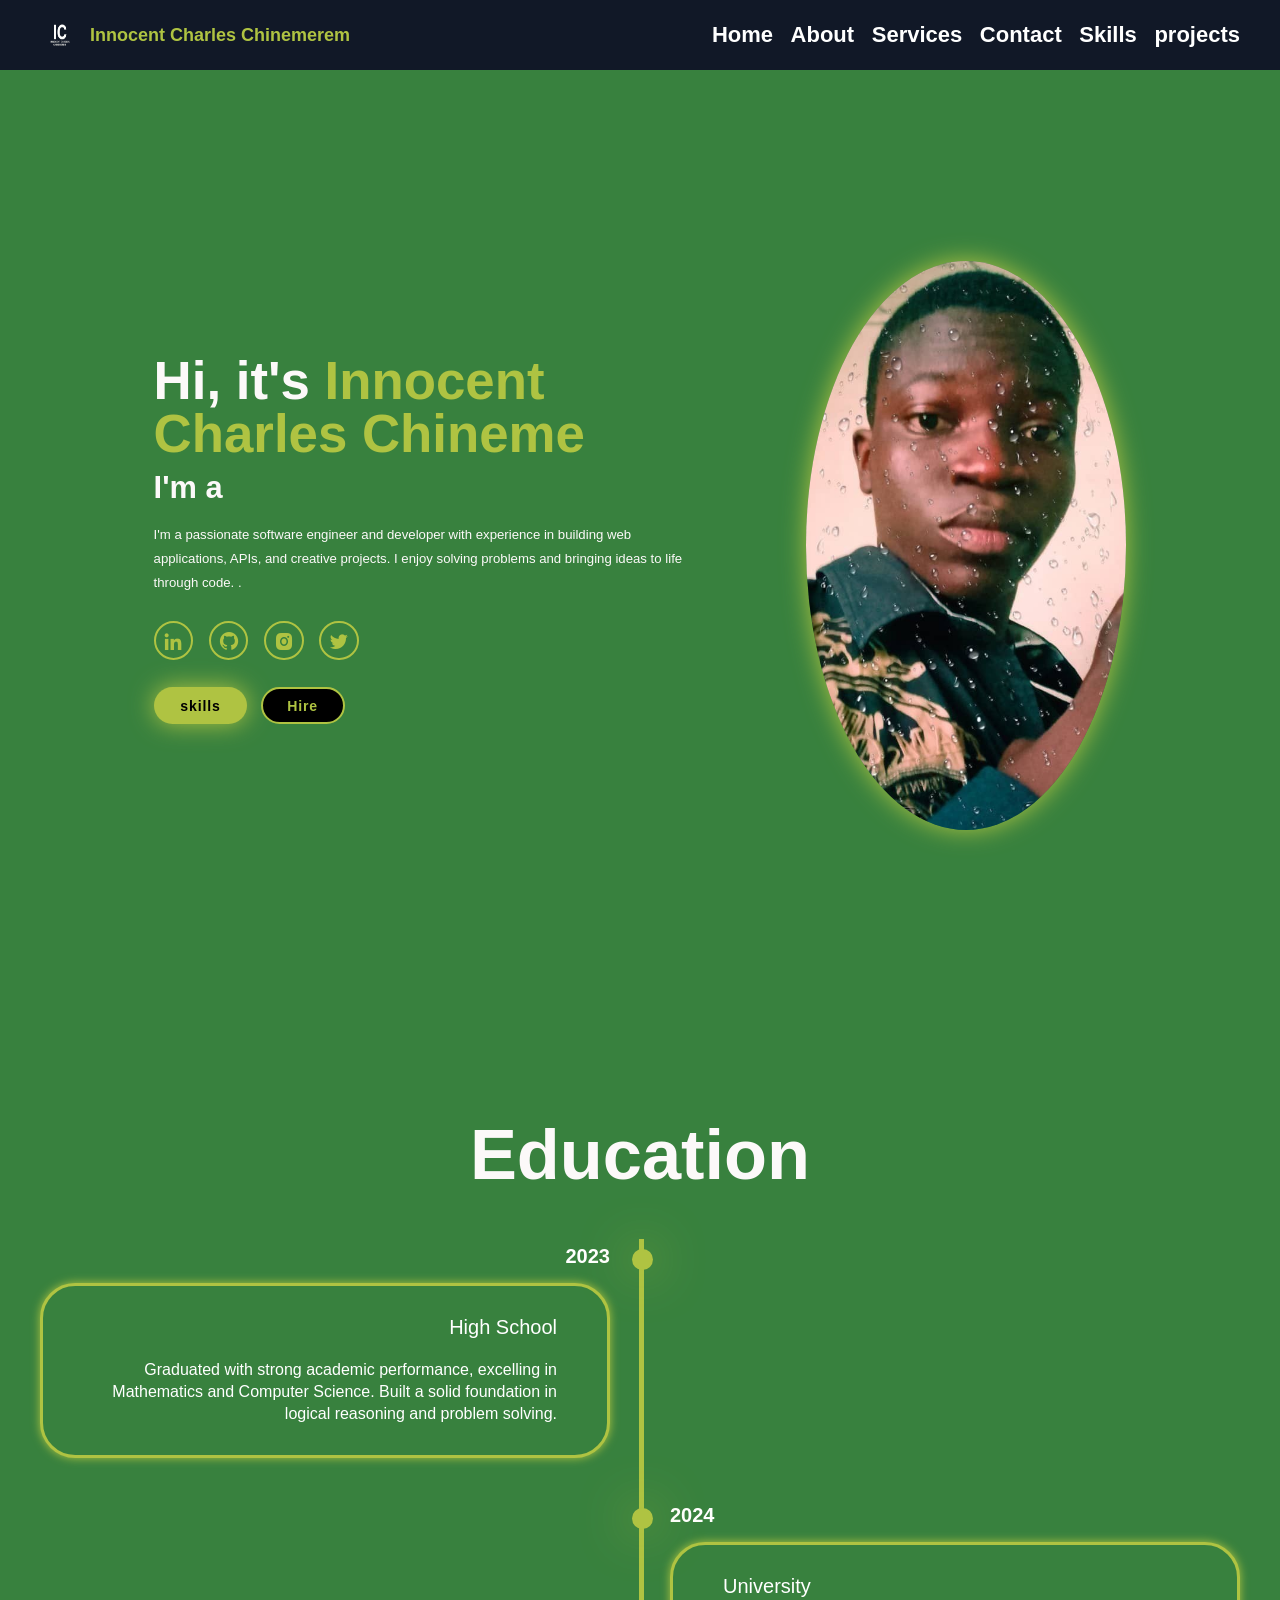
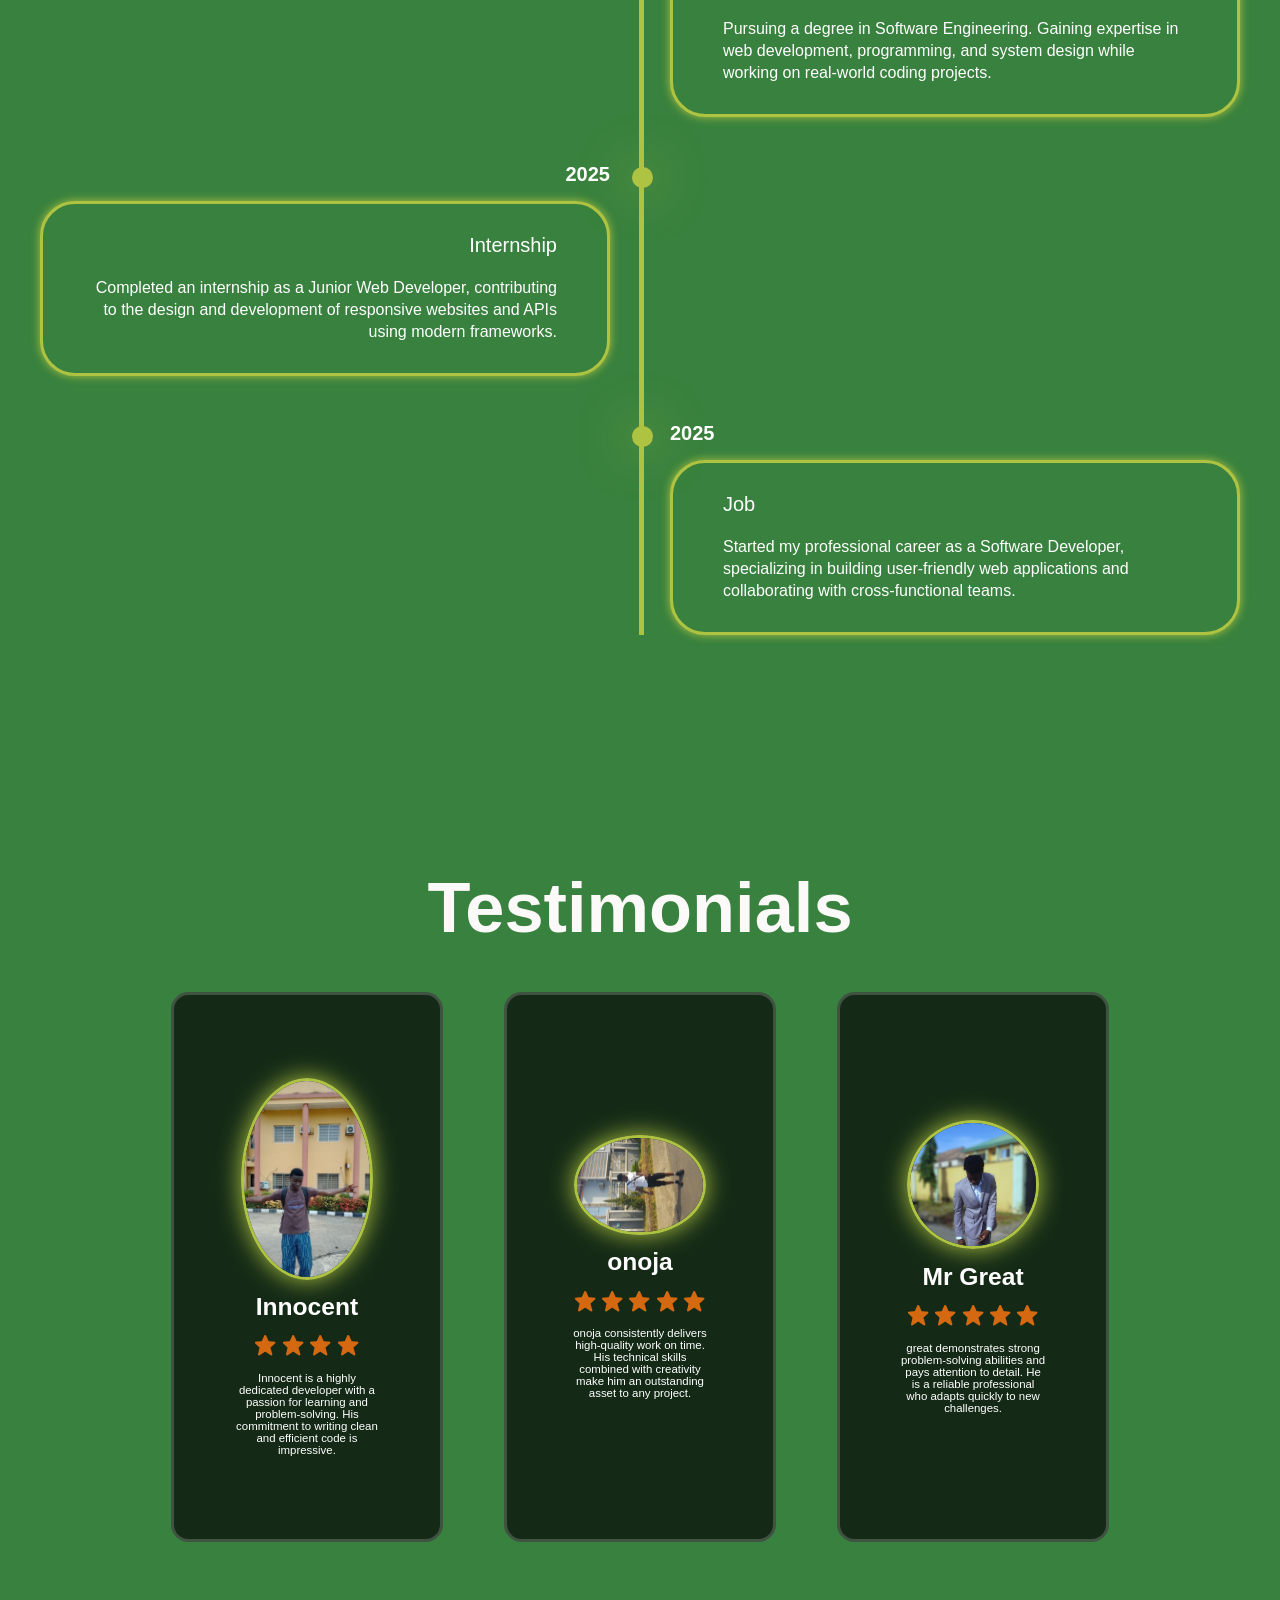
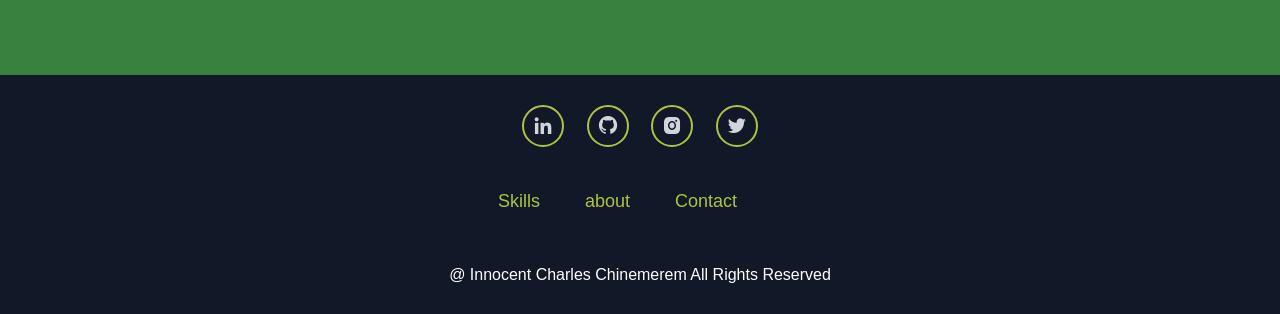
<file: index.html>
<!DOCTYPE html>
<html lang="en">
<head>
    <meta charset="UTF-8">
    <meta name="viewport" content="width=device-width, initial-scale=1.0">
    <title> Innocent Charles - Portfolio Website</title>
  <link rel="stylesheet" href="style.css">
  <link rel="stylesheet" href="footer.css">
    <link href='https://unpkg.com/boxicons@2.1.4/css/boxicons.min.css' rel='stylesheet'>
</head>
<body>

    <header class="header">
    <div class="logo">
    <img src="logo.png" alt="">
    <span>Innocent Charles Chinemerem</span>

</div>
      
  <nav class="nav-menu">
    <ul class="nav-list">
      <li><a href="#home">Home</a></li>
      <li><a href="about.html">About</a></li>
      <li><a href="services.html">Services</a></li>
      <li><a href="contact.html">Contact</a></li>
      <li><a href="skills.html">Skills</a></li>
      <li><a href="projects.html">projects</a></li>
      
    </ul>
  </nav>

  <div class="hamburger">
    <span class="bar"></span>
    <span class="bar"></span>
    <span class="bar"></span>
  </div>
    </header>

    <section class="home" id="home"> 
        <div class="home-content">
            <h1>Hi, it's <span>Innocent Charles Chineme</span></h1>
            <h3 class="text-animation">I'm a <span></span></h3>
            <p>I'm a passionate software engineer and developer with experience in 
      building web applications, APIs, and creative projects. 
      I enjoy solving problems and bringing ideas to life through code.
.</p>

            <div class="social-icons"> 
                <a href="https://www.linkedin.com/in/charles-innocent-7a38a5382?utm_"><i class='bx bxl-linkedin' ></i></a>
                <a href="https://github.com/charl946789"><i class='bx bxl-github'></i></a>
                <a href="https://www.instagram.com/charlesinnocent89?igsh=YzljYTk1ODg3Zg=="><i class='bx bxl-instagram-alt' ></i></a>
                <a href="https://x.com/InnocentCh45820?t=YkLxvu9G8O_T8S8qylnDCQ&s=09"><i class='bx bxl-twitter' ></i></a>
    
            </div>

            <div class="btn-group">
                <a href="skills.html" class="btn">skills</a>
              <a href="contact.html" class="btn">Hire</a>
                
            </div>
        </div>
            <div class="home-img">
                <img src="check out.jpg" alt="">
            </div>
    </section>
<section class="education" id="education">
  <h2 class="heading">Education</h2>

  <div class="timeline-items">

    <div class="timeline-item">
      <div class="timeline-dot"></div>
      <div class="timeline-date">2023</div>
      <div class="timeline-content">
        <h3>High School</h3><br>
        <p>Graduated with strong academic performance, excelling in Mathematics and Computer Science. Built a solid foundation in logical reasoning and problem solving.</p>
      </div>
    </div>

    <div class="timeline-item">
      <div class="timeline-dot"></div>
      <div class="timeline-date">2024</div>
      <div class="timeline-content">
        <h3>University</h3><br>
        <p>Pursuing a degree in Software Engineering. Gaining expertise in web development, programming, and system design while working on real-world coding projects.</p>
      </div>
    </div>

    <div class="timeline-item">
      <div class="timeline-dot"></div>
      <div class="timeline-date">2025</div>
      <div class="timeline-content">
        <h3>Internship</h3><br>
        <p>Completed an internship as a Junior Web Developer, contributing to the design and development of responsive websites and APIs using modern frameworks.</p>
      </div>
    </div>

    <div class="timeline-item">
      <div class="timeline-dot"></div>
      <div class="timeline-date">2025</div>
      <div class="timeline-content">
        <h3>Job</h3><br>
        <p>Started my professional career as a Software Developer, specializing in building user-friendly web applications and collaborating with cross-functional teams.</p>
      </div>
    </div>

  </div>  
</section>
<section class="testimonials" id="testimonials">
  <div class="testimonials-box">
    <h2 class="heading">Testimonials</h2>

    <div class="wrapper">
      <div class="testimonial-item">
        <img src="change.jpg" alt="">
        <h2>Innocent</h2>
        <div class="rating">
          <i class='bx bxs-star' id="star"></i>
          <i class='bx bxs-star' id="star"></i>
          <i class='bx bxs-star' id="star"></i>
          <i class='bx bxs-star' id="star"></i>
        </div>
        <p>Innocent is a highly dedicated developer with a passion for learning and problem-solving. His commitment to writing clean and efficient code is impressive.</p>
      </div>

      <div class="testimonial-item">
                <img src="20240426_163913.jpg" alt="">
        <h2>onoja</h2>
        <div class="rating">
          <i class='bx bxs-star' id="star"></i>
          <i class='bx bxs-star' id="star"></i>
          <i class='bx bxs-star' id="star"></i>
          <i class='bx bxs-star' id="star"></i>
          <i class='bx bxs-star' id="star"></i>
        </div>
        <p>onoja consistently delivers high-quality work on time. His technical skills combined with creativity make him an outstanding asset to any project.</p>
      </div>

      <div class="testimonial-item">
  <img src="20241021_062246.jpg" alt="">
        <h2> Mr Great</h2>
        <div class="rating">
          <i class='bx bxs-star' id="star"></i>
          <i class='bx bxs-star' id="star"></i>
          <i class='bx bxs-star' id="star"></i>
          <i class='bx bxs-star' id="star"></i>
          <i class='bx bxs-star' id="star"></i>
        </div>
        <p>great demonstrates strong problem-solving abilities and pays attention to detail. He is a reliable professional who adapts quickly to new challenges.</p>
      </div>
    </div>
  </div>
</section>


    <footer class="footer">
        <div class="social">
            <a href="https://www.linkedin.com/in/charles-innocent-7a38a5382?utm_"><i class='bx bxl-linkedin' ></i></a>
            <a href="https://github.com/charl946789"><i class='bx bxl-github'></i></a>
            <a href="https://www.instagram.com/charlesinnocent89?igsh=YzljYTk1ODg3Zg=="><i class='bx bxl-instagram-alt' ></i></a>
            <a href="https://x.com/InnocentCh45820?t=YkLxvu9G8O_T8S8qylnDCQ&s=09"><i class='bx bxl-twitter' ></i></a>
        </div>

        <ul class="list">
          

            <li>
                <a href="skills.html">Skills</a>
            </li>

            <li>
                <a href="About.html">about </a>
            </li>

            <li>
                <a href="contact.html">Contact</a>
            </li>

            <li>
                <a href="services.html"></a>
            </li>
        </ul>
        <p class="copyright">
            @ Innocent Charles Chinemerem All Rights Reserved
        </p>
    </footer>

  <script src="scripts.js"></script>
    <!-- Back to Top Button -->
  <button id="backToTop">↑</button>

  <!-- Smooth Scroll JS -->
  <script>
    // Smooth scroll for nav links
    document.querySelectorAll('a[href^="#"]').forEach(anchor => {
      anchor.addEventListener('click', function(e) {
        e.preventDefault();
        document.querySelector(this.getAttribute('href')).scrollIntoView({
          behavior: 'smooth'
        });
      });
    });

    // Back to Top button
    const backToTop = document.getElementById("backToTop");

    window.addEventListener("scroll", () => {
      if (window.scrollY > 300) {
        backToTop.style.display = "block";
      } else {
        backToTop.style.display = "none";
      }
    });

    backToTop.addEventListener("click", () => {
      window.scrollTo({ top: 0, behavior: "smooth" });
    });
  </script>
</body>
</html>

</body>

</html>
</file>
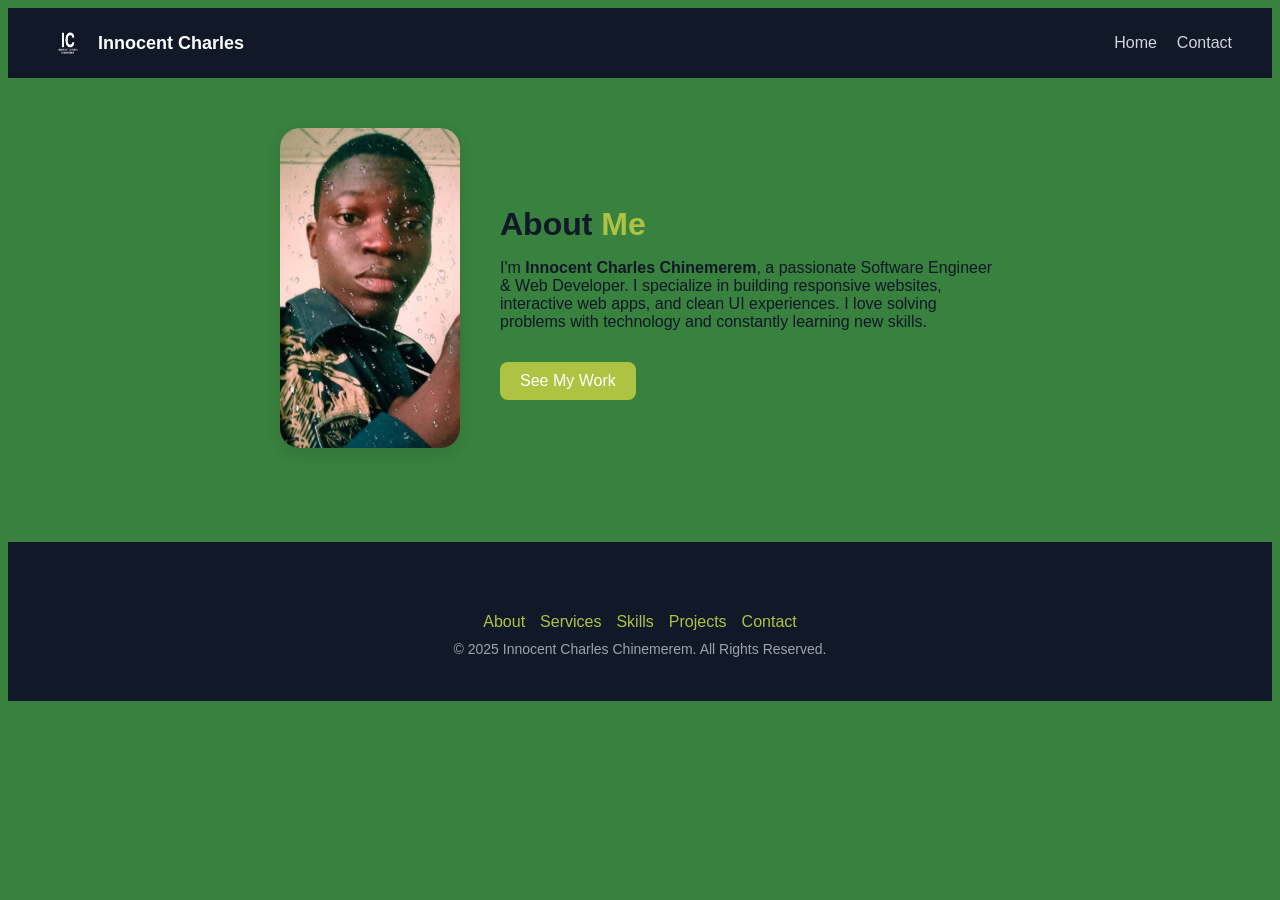
<file: about.html>
<!DOCTYPE html>
<html lang="en">
<head>
  <meta charset="UTF-8">
  <meta name="viewport" content="width=device-width, initial-scale=1.0">
  <title>About Me - Innocent Charles</title>
  <link rel="stylesheet" href="about.css">
  <link rel="stylesheet" href="footer.css">
</head>
<body>
  <header class="header">
  <div class="logo">
    <img src="logo.png" alt="Logo">
    <span>Innocent Charles</span>
  </div>
  <nav class="navbar">
    <a href="index.html">Home</a>
    <a href="contact.html">Contact</a>
  </nav>
</header>

  <section class="about">
    <div class="about-img">
      <img src="check out.jpg" alt="Innocent Charles">
    </div>
    <div class="about-text">
      <h2>About <span>Me</span></h2>
      <p>
        I'm <b>Innocent Charles Chinemerem</b>, a passionate Software Engineer & Web Developer.  
        I specialize in building responsive websites, interactive web apps, and clean UI experiences.  
        I love solving problems with technology and constantly learning new skills.
      </p>
      <a href="projects.html" class="btn">See My Work</a>
    </div>
  </section>
  <footer class="footer">
  <div class="social">
    <a href="https://www.linkedin.com/in/charles-innocent-7a38a5382?utm_"><i class='bx bxl-linkedin'></i></a>
    <a href="https://github.com/charl946789"><i class='bx bxl-github'></i></a>
    <a href="https://wa.me/2349025923893"><i class='bx bxl-whatsapp'></i></a>
    <a href="mailto:innocentcharles333@gmail.com"><i class='bx bx-envelope'></i></a>
  </div>
  <ul class="list">
    <li><a href="about.html">About</a></li>
    <li><a href="services.html">Services</a></li>
    <li><a href="skills.html">Skills</a></li>
    <li><a href="projects.html">Projects</a></li>
    <li><a href="contact.html">Contact</a></li>
  </ul>
  <p class="copyright">
    © 2025 Innocent Charles Chinemerem. All Rights Reserved.
  </p>
</footer>

</body>
</html>
</file>
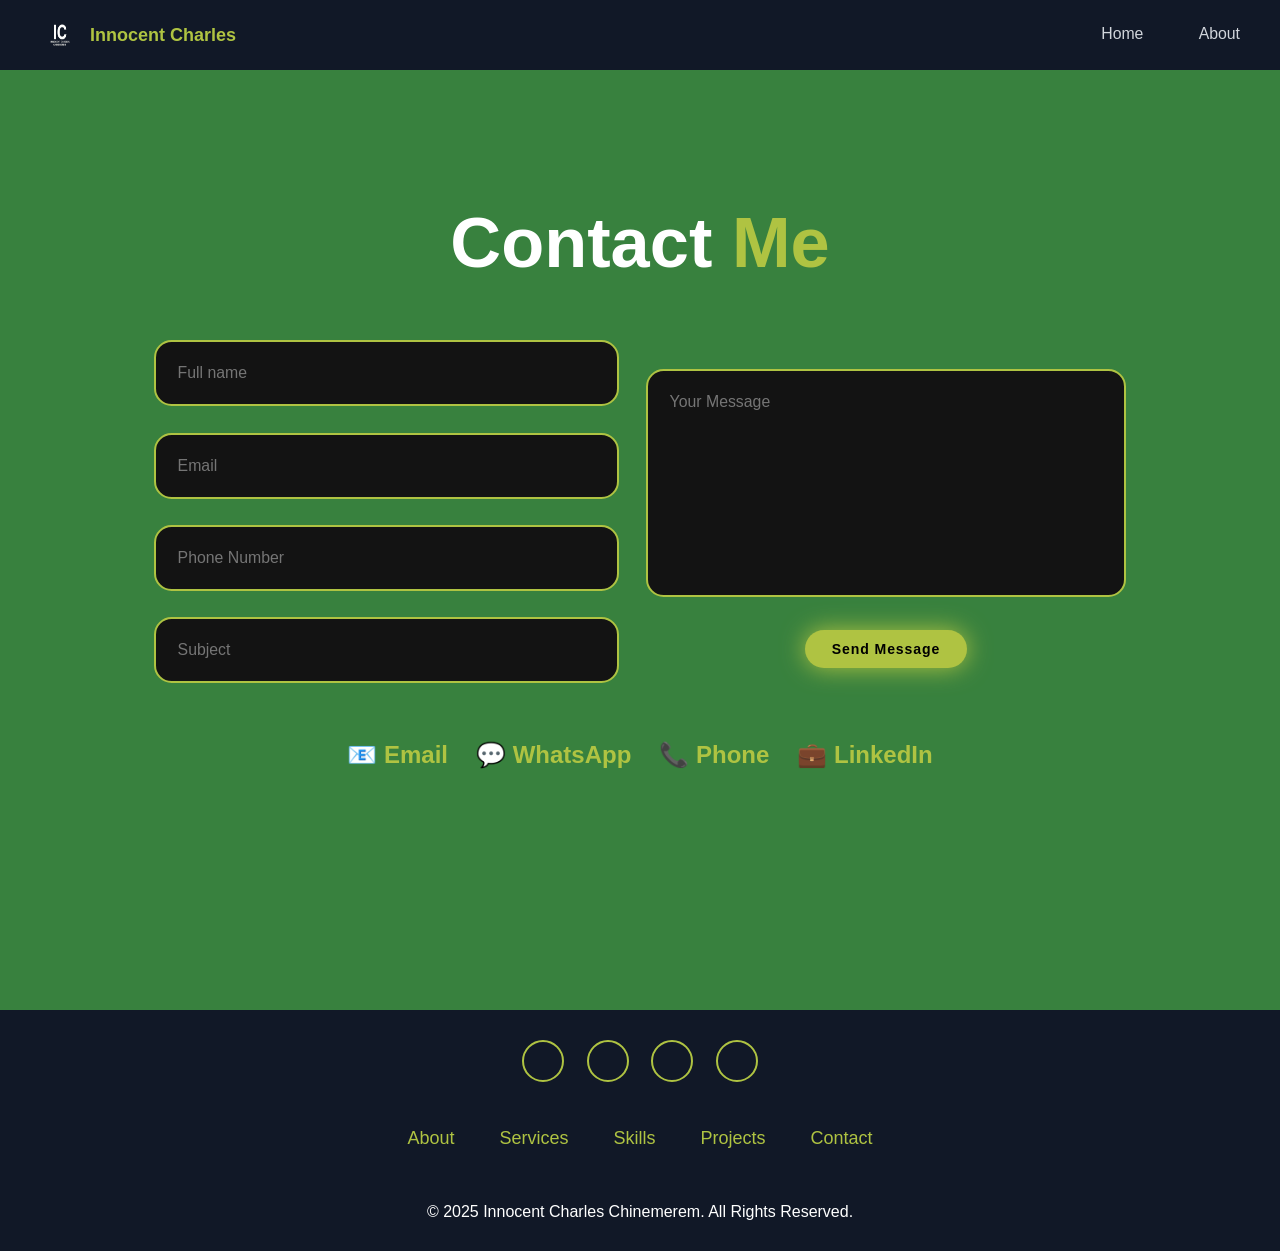
<file: contact.html>
<!DOCTYPE html>
<html lang="en">
<head>
  <meta charset="UTF-8">
  <meta name="viewport" content="width=device-width, initial-scale=1.0">
  <title>contact </title>
  <link rel="stylesheet" href="contact.css">
  <link rel="stylesheet" href="footer.css">
  <script src="https://cdn.emailjs.com/dist/email.min.js"></script>
   <script>
    (function(){
      emailjs.init("7dtDDdJ2-mO12q27W"); // 
    })();
    function sendEmail(e){
      e.preventDefault();
      emailjs.sendForm("service_1d54uup","YOUR_TEMPLATE_ID", e.target)
      .then(() => {
        alert("Message sent successfully ✅");
      }, (error) => {
        alert("Failed ❌: " + JSON.stringify(error));
      });
    }
  </script>
</head>
<body>
    <header class="header">
  <div class="logo">
    <img src="logo.png" alt="Logo">
    <span>Innocent Charles</span>
  </div>
  <nav class="navbar">
    <a href="index.html">Home</a>
    <a href="about.html">About</a>
    
  </nav>
</header>

   <section class="contact" id="contact">
        <h2 class="heading">Contact <span>Me</span></h2>

        <form onsubmit="sendEmail(event)">
            <div class="input-group">
                <div class="input-box">
                    <input type="text" placeholder="Full name">
                    <input type="email" placeholder="Email">
                </div>
                <div class="input-box">
                    <input type="number" placeholder="Phone Number">
                    <input type="text" placeholder="Subject">
                </div>
            </div>

            <div class="input-group-2">
                <textarea name="" id="" cols="30" rows="10" placeholder="Your Message"></textarea>
                <input type="submit"  value="Send Message" class="btn">
            </div>
        </form>
         <div class="contact-links">
      <a href="mailto:innocentcharles333@gmail.com">📧 Email</a>
      <a href="https://wa.me/qr/KR2QZ4WSCZLWE1 ">💬 WhatsApp</a>
      <a href="tel:+2349025923893">📞 Phone</a>
      <a href="https://linkedin.com/in/innocentcharles">💼 LinkedIn</a>
    </div>
    </section>
    <script src="scripts.js"></script> 
    <footer class="footer">
  <div class="social">
    <a href="https://www.linkedin.com/in/charles-innocent-7a38a5382?utm_"><i class='bx bxl-linkedin'></i></a>
    <a href="https://github.com/charl946789"><i class='bx bxl-github'></i></a>
    <a href="https://wa.me/2349025923893"><i class='bx bxl-whatsapp'></i></a>
    <a href="mailto:innocentcharles333@gmail.com"><i class='bx bx-envelope'></i></a>
  </div>
  <ul class="list">
    
    <li><a href="about.html">About</a></li>
    <li><a href="services.html">Services</a></li>
    <li><a href="skills.html">Skills</a></li>
    <li><a href="projects.html">Projects</a></li>
    <li><a href="contact.html">Contact</a></li>
  </ul>
  <p class="copyright">
    © 2025 Innocent Charles Chinemerem. All Rights Reserved.
  </p>
</footer>

</body>
</html>
</file>
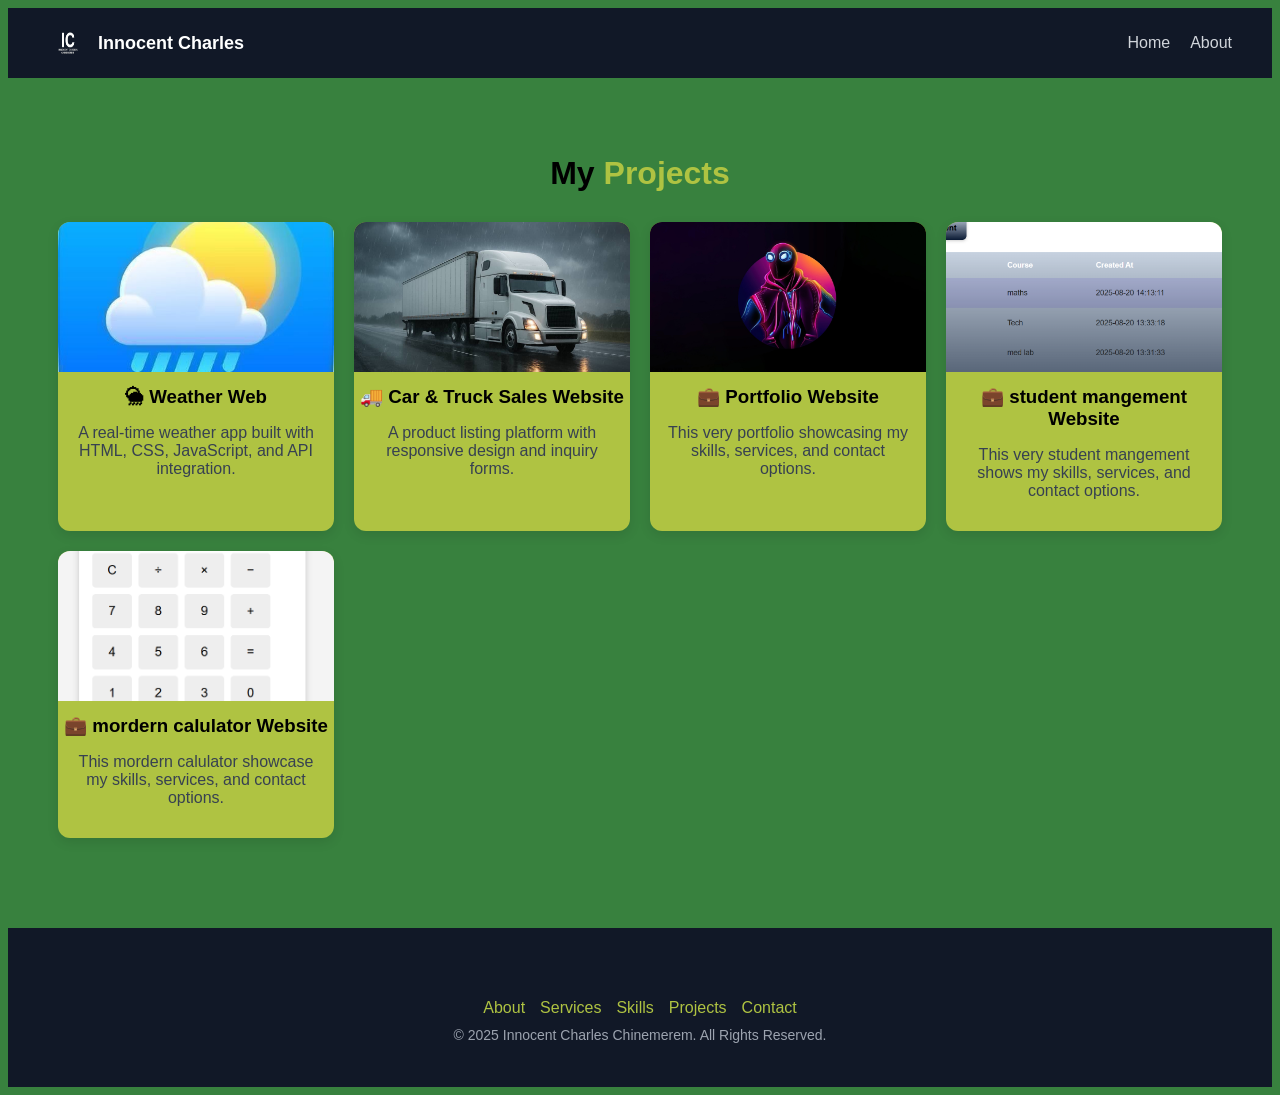
<file: projects.html>
<!DOCTYPE html>
<html lang="en">
<head>
  <meta charset="UTF-8">
  <meta name="viewport" content="width=device-width, initial-scale=1.0">
  <title>Projects - Innocent Charles</title>
  <link rel="stylesheet" href="projects.css">
  <link rel="stylesheet" href="footer.css">
</head>
<body>
  <header class="header">
  <div class="logo">
    <img src="logo.png" alt="Logo">
    <span>Innocent Charles</span>
  </div>
  <nav class="navbar">
    <a href="index.html">Home</a>
    <a href="about.html">About</a>
    
  </nav>
</header>

  <section class="projects">
    <h2 class="heading">My <span>Projects</span></h2>
    <div class="project-gallery">
      <div class="project-card">
        <img src="wheather.jpg" alt="Weather Web">
        <h3>🌦 Weather Web</h3>
        <p>A real-time weather app built with HTML, CSS, JavaScript, and API integration.</p>
      </div>
      <div class="project-card">
        <img src="car & trucks.jpg" alt="Car & Truck Sales">
        <h3>🚚 Car & Truck Sales Website</h3>
        <p>A product listing platform with responsive design and inquiry forms.</p>
      </div>
      <div class="project-card">
        <img src="backiee-217953-landscape.jpg" alt="Portfolio">
        <h3>💼 Portfolio Website</h3>
        <p>This very portfolio showcasing my skills, services, and contact options.</p>
      </div>
      <div class="project-card">
        <img src="Screenshot 2025-09-15 065014.png" alt="student mangement">
        <h3>💼 student mangement Website</h3>
        <p>This very student mangement shows my skills, services, and contact options.</p>
      </div>
      <div class="project-card">
        <img src="image.png" alt="mordern calulator">
        <h3>💼 mordern calulator Website</h3>
        <p>This mordern calulator showcase my skills, services, and contact options.</p>
      </div>
    </div>
  </section>
  <footer class="footer">
  <div class="social">
    <a href="https://www.linkedin.com/in/charles-innocent-7a38a5382?utm_"><i class='bx bxl-linkedin'></i></a>
    <a href="https://github.com/charl946789"><i class='bx bxl-github'></i></a>
    <a href="https://wa.me/2349025923893"><i class='bx bxl-whatsapp'></i></a>
    <a href="mailto:innocentcharles333@gmail.com"><i class='bx bx-envelope'></i></a>
  </div>
  <ul class="list">
    <li><a href="about.html">About</a></li>
    <li><a href="services.html">Services</a></li>
    <li><a href="skills.html">Skills</a></li>
    <li><a href="projects.html">Projects</a></li>
    <li><a href="contact.html">Contact</a></li>
  </ul>
  <p class="copyright">
    © 2025 Innocent Charles Chinemerem. All Rights Reserved.
  </p>
</footer>

</body>
</html>
</file>
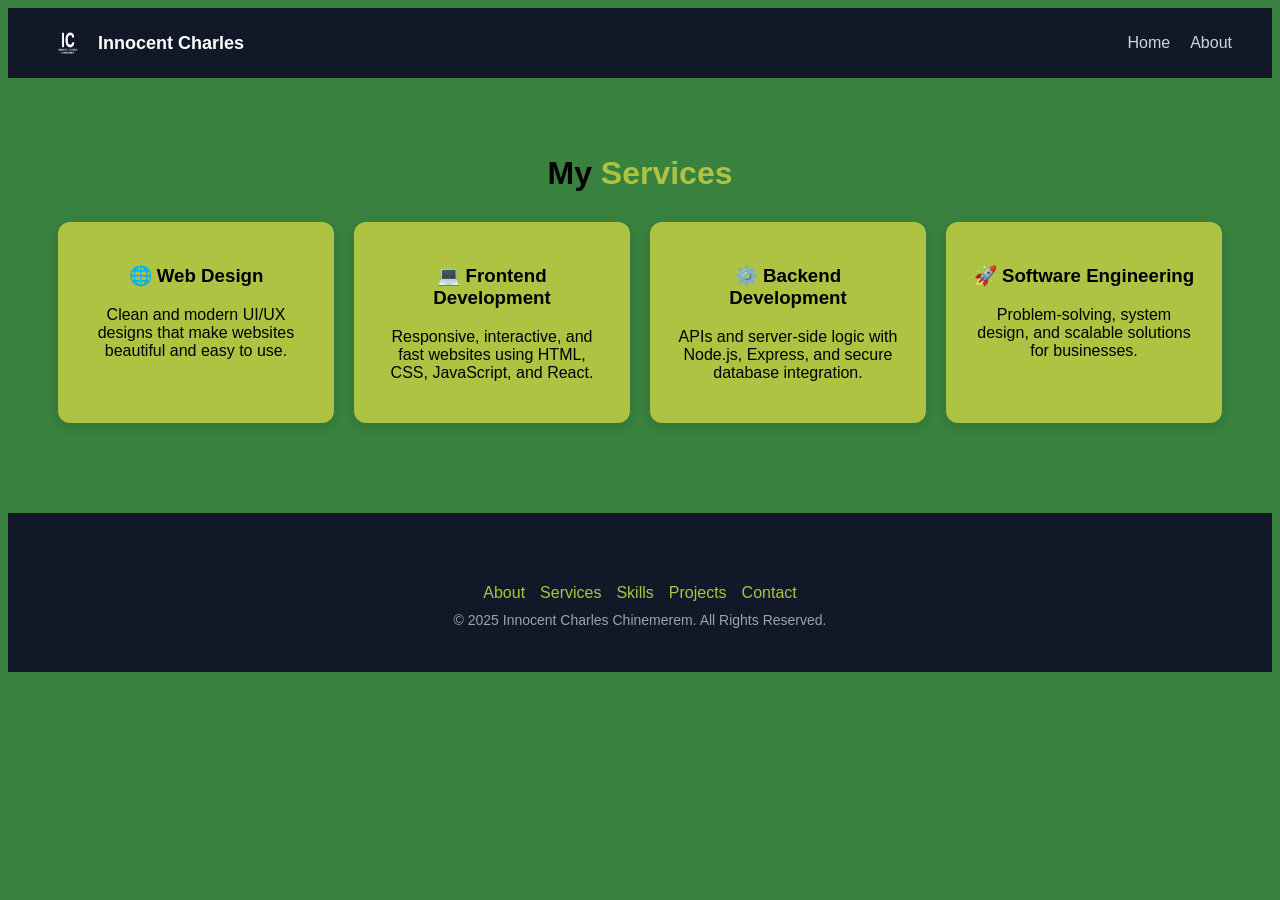
<file: services.html>
<!DOCTYPE html>
<html lang="en">
<head>
  <meta charset="UTF-8">
  <meta name="viewport" content="width=device-width, initial-scale=1.0">
  <title>Services - Innocent Charles</title>
  <link rel="stylesheet" href="Services.css">
  <link rel="stylesheet" href="footer.css">
</head>
<body>
  <header class="header">
  <div class="logo">
    <img src="logo.png" alt="Logo">
    <span>Innocent Charles</span>
  </div>
  <nav class="navbar">
    <a href="index.html">Home</a>
    <a href="about.html">About</a>
   
  </nav>
  </header>

  <section class="services">
    <h2 class="heading">My <span>Services</span></h2>
    <div class="service-container">
      <div class="service-card">
        <h3>🌐 Web Design</h3>
        <p>Clean and modern UI/UX designs that make websites beautiful and easy to use.</p>
      </div>
      <div class="service-card">
        <h3>💻 Frontend Development</h3>
        <p>Responsive, interactive, and fast websites using HTML, CSS, JavaScript, and React.</p>
      </div>
      <div class="service-card">
        <h3>⚙️ Backend Development</h3>
        <p>APIs and server-side logic with Node.js, Express, and secure database integration.</p>
      </div>
      <div class="service-card">
        <h3>🚀 Software Engineering</h3>
        <p>Problem-solving, system design, and scalable solutions for businesses.</p>
      </div>
    </div>
  </section>
  <footer class="footer">
  <div class="social">
    <a href="https://www.linkedin.com/in/charles-innocent-7a38a5382?utm_"><i class='bx bxl-linkedin'></i></a>
    <a href="https://github.com/charl946789"><i class='bx bxl-github'></i></a>
    <a href="https://wa.me/2349025923893"><i class='bx bxl-whatsapp'></i></a>
    <a href="mailto:innocentcharles333@gmail.com"><i class='bx bx-envelope'></i></a>
  </div>
  <ul class="list">
    <li><a href="about.html">About</a></li>
    <li><a href="services.html">Services</a></li>
    <li><a href="skills.html">Skills</a></li>
    <li><a href="projects.html">Projects</a></li>
    <li><a href="contact.html">Contact</a></li>
  </ul>
  <p class="copyright">
    © 2025 Innocent Charles Chinemerem. All Rights Reserved.
  </p>
</footer>

</body>
</html>
</file>
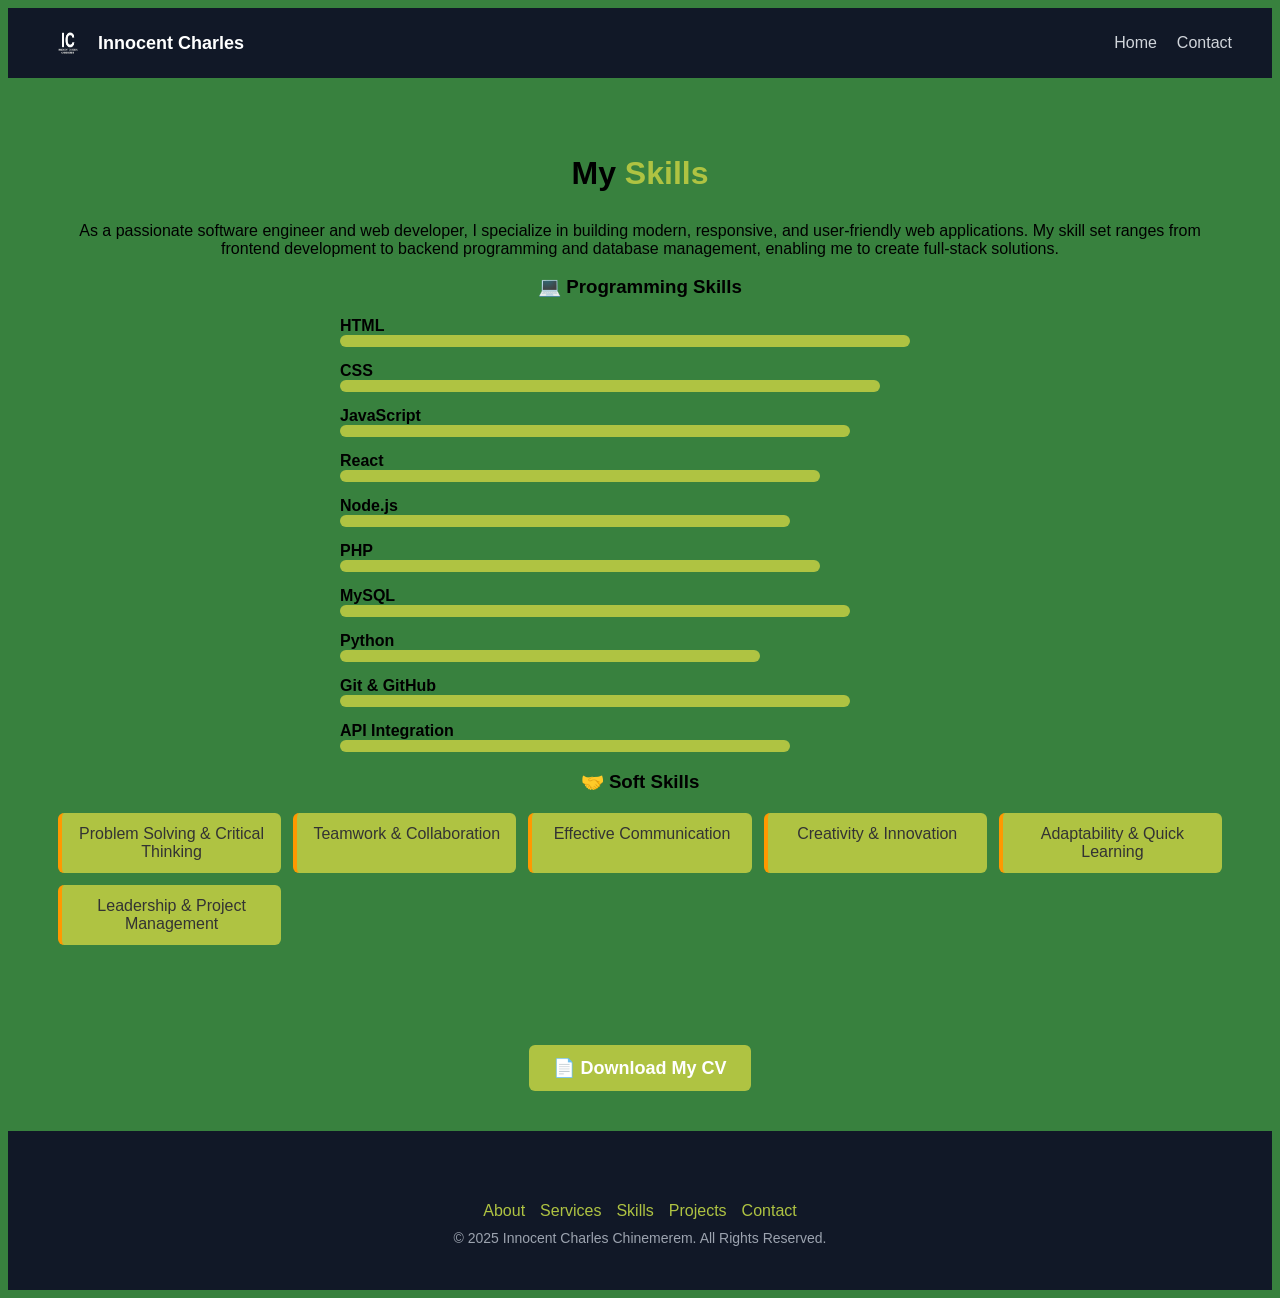
<file: skills.html>
<!DOCTYPE html>
<html lang="en">

<head>
  <meta charset="UTF-8">
  <meta name="viewport" content="width=device-width, initial-scale=1.0">
  <title>Skills - Innocent Charles</title>
  <link rel="stylesheet" href="skills.css">
  <link rel="stylesheet" href="footer.css">
</head>

<body>
  <header class="header">
    <div class="logo">
      <img src="logo.png" alt="Logo">
      <span>Innocent Charles</span>
    </div>
    <nav class="navbar">
      <a href="index.html">Home</a>
      
      <a href="contact.html">Contact</a>
    </nav>
  </header>

  <section class="skills">
    <h2 class="heading">My <span>Skills</span></h2>

    <!-- Short Intro -->
    <p class="intro">
      As a passionate software engineer and web developer, I specialize in building 
      modern, responsive, and user-friendly web applications. 
      My skill set ranges from frontend development to backend programming 
      and database management, enabling me to create full-stack solutions.
    </p>

    <!-- Programming Skills -->
    <h3>💻 Programming Skills</h3>
    <div class="skill-bars">
      <div class="bar"><span>HTML</span><div class="progress" style="width:95%"></div></div>
      <div class="bar"><span>CSS</span><div class="progress" style="width:90%"></div></div>
      <div class="bar"><span>JavaScript</span><div class="progress" style="width:85%"></div></div>
      <div class="bar"><span>React</span><div class="progress" style="width:80%"></div></div>
      <div class="bar"><span>Node.js</span><div class="progress" style="width:75%"></div></div>
      <div class="bar"><span>PHP</span><div class="progress" style="width:80%"></div></div>
      <div class="bar"><span>MySQL</span><div class="progress" style="width:85%"></div></div>
      <div class="bar"><span>Python</span><div class="progress" style="width:70%"></div></div>
      <div class="bar"><span>Git & GitHub</span><div class="progress" style="width:85%"></div></div>
      <div class="bar"><span>API Integration</span><div class="progress" style="width:75%"></div></div>
    </div>

    <!-- Soft Skills -->
    <h3>🤝 Soft Skills</h3>
    <ul class="soft-skills">
      <li>Problem Solving & Critical Thinking</li>
      <li>Teamwork & Collaboration</li>
      <li>Effective Communication</li>
      <li>Creativity & Innovation</li>
      <li>Adaptability & Quick Learning</li>
      <li>Leadership & Project Management</li>
    </ul>
  </section>
      <!-- Download CV -->
    <div class="download-cv">
      <a href="Innocent_Charles_CV_Portfolio.pdf" download class="btn-cv">📄 Download My CV</a>
    </div>


  <footer class="footer">
    <div class="social">
      <a href="https://www.linkedin.com/in/charles-innocent-7a38a5382?utm_"><i class='bx bxl-linkedin'></i></a>
      <a href="https://github.com/charl946789"><i class='bx bxl-github'></i></a>
      <a href="https://wa.me/2349025923893"><i class='bx bxl-whatsapp'></i></a>
      <a href="mailto:innocentcharles333@gmail.com"><i class='bx bx-envelope'></i></a>
    </div>

    <ul class="list">
      <li><a href="about.html">About</a></li>
      <li><a href="services.html">Services</a></li>
      <li><a href="skills.html">Skills</a></li>
      <li><a href="projects.html">Projects</a></li>
      <li><a href="contact.html">Contact</a></li>
    </ul>

    <p class="copyright">
      © 2025 Innocent Charles Chinemerem. All Rights Reserved.
    </p>
  </footer>
</body>
</html>
</file>
<file: style.css>
*{
    margin: 0;
    padding: 0;
    box-sizing: border-box;
    text-decoration: none;
    border: none;
    outline: none;
    scroll-behavior: smooth;
    font-family: "poppins", sans-serif;
}
:root {
    --bg-color: #38813e;
    --second-bg-color:#38813e ;
    --text-color: rgb(252, 249, 249);
    --main-color: #afc342;
}

html{
    font-size: 60%;
    overflow-x: hidden;
}
body{
    background: var(--bg-color);
    color: var(--text-color);
}
header{
   position: fixed; 
   top: 0;
   left: 0;
   width: 100%;
   padding: 4rem 12% 4rem;
   background: rgba(249, 247, 247, 0.3);
   backdrop-filter: blur(10px);
      display: flex;
   justify-content: space-between;
   align-items: center;
   z-index: 5;
}
.logo {
  display: flex;
  align-items: center;
  gap: 10px;
}

.logo img {
  width: 100px;
  height: 10px;
  border-radius: 50%;
}

.logo span {
  font-size: 1.3rem;
  font-weight: bold;
  color: #fff;
}
.navbar a{
    font-size: 1.8rem;
    color: var(--text-color);
    margin-left: 4rem;
    font-weight: 500;
    transition: 0.3s ease;
    border-bottom: 3px solid transparent;

}
.navbar a:hover,
.navbar a.active{
    color: var(--main-color);
    border-bottom: 3px solid var(--main-color);
}
#menu-icon{
    font-size: 3.6rem;
    color: var(--main-color);
    display: none;
}

section{
    min-height: 100vh;
    padding: 10rem 12% 10rem;
}
.home{
    align-items: center;
    justify-content: center;
    gap: 14rem;
    display: flex;
}
.home-content{
    display: flex;
    flex-direction: column;
    align-items: baseline;
    text-align: left;
    justify-content: center;
    margin-top: 3rem;
}
span{
    color: var(--main-color);
}
.logo span{
    color: var(--main-color);
}
.home-content h3{
    margin-bottom: 2rem;
    margin-top: 1rem;
    font-size: 3.5rem;
}
.home-content h1{
    font-size: 6rem;
    font-weight: 700;
    margin-top: 1.5rem;
    line-height: 1;
}
.home-img{
    border-radius: 80%;
}
.home-img img{
    position: relative;
    top:3rem ;
    width: 25vw;
    border-radius: 50%;
    box-shadow: 0 0 25px var(--main-color);
    cursor: pointer;
    transition: 0.4s ease-in-out;
}
.home-img img:hover{
  box-shadow: 0 0 25px var(--main-color);
  box-shadow: 0 0 25px var(--main-color);
  box-shadow: 0 0 25px var(--main-color);
}
.home-content p{
    font-size: 1.5rem;
    font-weight: 500;
    line-height: 1.8;
    max-width: 1000px;
}
.social-icons a{
    display: inline-flex;
    justify-content: center;
    align-items: center;
    width: 4.5rem;
    height: 4.5rem;
    background: transparent;
    border: 2px solid var(--main-color);
    font-size: 2.5rem;
    border-radius: 50%;
    color: var(--main-color);
    margin: 3rem 1.5rem 3rem 0;
    transition: 0.3s  ease-in-out;
}
.social-icons a:hover{
    color: var(--text-color);
    transform: scale(1.3)translateY(-5px);
    box-shadow: 0 0 25px var(--main-color);
    background-color: var(--main-color);
}
.btn{
    display: inline-block;
    padding: 1rem 2.8rem;
    background: var(--main-color);
    box-shadow: 0 0 25px var(--main-color);
    border-radius: 4rem;
    font-size: 1.6rem;
    color: black;
    border: 2px solid transparent;
    letter-spacing: 0.1rem;
    font-weight: 600;
    transition: 0.3s ease-in-out;
    cursor: pointer;
}
.btn:hover{
    transform: scale(1.05);
    box-shadow: 0 0 50px var(--main-color);
}
.btn-group{
    display: flex;
    align-items: center;
    gap: 1.5rem;
}
.btn-group a:nth-of-type(2){
    background-color: black;
    color: var(--main-color);
    border: 2px solid var(--main-color);
    box-shadow: 0 0 25px transparent;
}
.btn-group a:nth-of-type(2):hover{
    box-shadow: 0 0 25px var(--main-color);
    background-color: var(--main-color);
    color: black;
}
.text-animation{
    font-size: 34px;
    font-weight: 600;
    min-width: 280px;
}
.text-animation span{
    position: relative;
}
.text-animation span::before{
    content: "Web Developer";
    color: var(--main-color);
    animation: words 20s infinite;
}
.text-animation span::after{
    content: "";
    background-color: var(--bg-color);
    position: absolute;
    width: calc(100% + 8px);
    height: 100%;
    border-left: 3px solid var(--bg-color);
    right: -8px;
    animation: cursor 0.6s infinite, typing 20s steps(14) infinite;
}
@keyframes cursor{
    to{
      border-left: 2px solid var(--main-color);
    }
}
@keyframes words{
    0%,
    20%{
        content: "Software Engineer";
    }
    21%,
    40%{
        content: "Software Tester";
    }
    41%,
    60%{
        content: "Web Developer And Designer";
    }
    61%,
    80%{
        content: "Network Security Expert";
    }
    81%,
    100%{
        content: "UI / UX Designer";
    }
}
@keyframes typing{
    10%,
    15%,
    30%,
    35%,
    50%,
    55%,
    70%,
    75%,
    90%,
    95%{
        width: 0;
    }
    5%,
    20%,
    25%,
    40%,
    45%,
    60%,
    65%,
    80%,
    85%{
        width: calc(100% + 8px);
    }
}
.heading{
    font-size: 8rem;
    text-align: center;
    margin: 5rem 0;
}
.education{
    padding: 100px 15px;
    background: var(--second-bg-color);
}
.education h2{
    margin-bottom: 5rem;
}
.timeline-items{
    max-width: 1200px;
    margin: auto;
    display: flex;
    flex-wrap: wrap;
    position: relative;
}
.timeline-items::before{
    content: "";
    position: absolute;
    width: 5px;
    height: 100%;
    background-color: var(--main-color);
    left: calc(50% - 1px);
}
.timeline-item{
    margin-bottom: 40px;
    width: 100%;
    position: relative;
}
.timeline-item:last-child{
    margin-bottom: 0;
}
.timeline-item:nth-child(odd){
    padding-right: calc(50% + 30px);
    text-align: right;
}
.timeline-item:nth-child(even){
    padding-left: calc(50% + 30px);
}
.timeline-dot{
    height: 21px;
    width: 21px;
    background-color: var(--main-color);
    box-shadow: 0 0 25px var(--main-color);
    box-shadow:0 0 50px  var(--main-color);
    position: absolute;
    left: calc(50% - 8px);
    border-radius: 50%;
    top: 10px;
}
.timeline-date{
    font-size: 20px;
    font-weight: 800;
    color: white;
    margin: 6px 0 15px;
}
.timeline-content{
    background-color: var(--bg-color);
    border: 3px solid var(--main-color);
    padding: 30px 50px;
    border-radius: 4rem;
    box-shadow: 0 0 10px var(--main-color);
    cursor: pointer;
    transition: 0.3s ease-in-out;
}
.timeline-content:hover{
    transform: scale(1.05);
    box-shadow: 0 0 25px var(--main-color);
}
.timeline-content h3{
    font-size: 20px;
    color: white;
    margin: 0 0 10px;
    font-weight: 500;
}
.timeline-content p{
    color: white;
    font-size: 16px;
    font-weight: 300;
    line-height: 22px;
}

::-webkit-scrollbar{
    width: 15px;
}
::-webkit-scrollbar-thumb{
    background-color: var(--main-color);
}
::-webkit-scrollbar-track{
    background-color: var(--bg-color);
    width: 50px;
}
.services{
    background: var(--bg-color);
    color: black;
}
.services h2{
    margin-bottom: 5rem;
    color: white;
}
.services-container{
    display:grid;
    grid-template-columns: repeat(2,1fr);
    align-items: center;
    gap: 2.5rem;
}
.service-box{
    background-color: var(--main-color);
    height: 300px;
    border-radius: 3rem;
    border: 5px solid transparent;
    cursor: pointer;
    transition: 0.4s ease-in-out;
}
.service-box:hover{
    background: white;
    color: black;
    border: 5px solid var(--main-color);
    transform: scale(1.03);
}
.service-box .service-info{
    display: flex;
    flex-direction: column;
    text-align: left;
    max-height: 200px;
    justify-content: left;
    align-items: baseline;
    padding: 5rem 5rem;
}
.service-info h4{
    font-size: 3rem;
    font-weight: 800;
    line-height: 2;
}
.service-info p{
    font-size: 1.6rem;
    font-weight: 600;
    max-height: 100px;
    line-height: 1.7;
    margin: auto;
}
.testimonials{
    background: var(--second-bg-color);
}
.testimonials-box{
    background-size: cover;
    display: flex;
    align-items: center;
    justify-content: center;
    flex-direction: column;
}
.testimonials .heading{
    margin-bottom: 5rem;
}
.testimonials-box img{
    width: 15rem;
    border-radius: 50%;
    border: 3px solid var(--main-color);
    box-shadow: 0 0 25px var(--main-color);
}
.wrapper{
    display: grid;
    grid-template-columns: repeat(3,1fr);
    gap: 3rem;
}
.testimonial-item{
    min-height: 550px;
    max-width: 450px;
    background: rgba(7, 7, 7, 0.7);
    border: 3px solid rgba(238, 238, 238, 0.2);
    border-radius: 2rem;
    margin: 0 2rem;
    padding: 30px 60px;
    cursor: pointer;
    display: flex;
    flex-direction: column;
    align-items: center;
    justify-content: center;
    text-align: center;
    gap: 1.5rem;
    color: white;
    transition: 0.4s ease-in-out;
}
.testimonial-item:hover{
    border: 3px solid var(--main-color);
    transform: translateY(-10px)scale(1.03);
    box-shadow: 0 0 50px var(--main-color);
}
.testimonial-item h2{
    font-size: 2.8rem;
}
.testimonial-item p{
    font-size: 1.3rem;
}
#star{
    color: rgb(213, 105, 17);
    font-size: 2.8rem;
}
.contact{
    background-color: var(--bg-color);
}
.contact h2{
    margin-bottom: 3rem;
    color: white;
}
.contact form{
    display: flex;
    align-items: center;
    justify-content: center;
    gap: 3rem;
    margin: 5rem auto;
    text-align: center;
}
.contact form .input-box{
    display: flex;
    justify-content: center;
    flex-wrap: wrap;
}
.contact form .input-box input,
.contact form textarea{
    width: 100%;
    padding: 2.5rem;
    font-size: 1.8rem;
    color: var(--text-color);
    background: var(--second-bg-color);
    border-radius: 2rem;
    border: 2px solid var(--main-color);
    margin: 1.5rem 0;
    resize: none;
}
.contact form .btn{
    margin-top: 2rem;
}
.footer{
    position: relative;
    bottom: 0;
    width: 100%;
    padding: 40px 0;
    background-color: var(--second-bg-color);
}
.footer .social{
    text-align: center;
    padding-bottom: 25px;
    color: var(--main-color);
}
.footer .social a{
    font-size: 25px;
    color: var(--main-color);
    border: 2px solid var(--main-color);
    width: 42px;
    height: 42px;
    line-height: 42px;
    display: inline-block;
    text-align: center;
    border-radius: 50%;
    margin: 0 10px;
    transition: 0.3s ease-in-out;
}
.footer .social a:hover{
    transform: scale(1.2)translateY(-10px);
    background-color: var(--main-color);
    color: black;
    box-shadow: 0 0 25px var(--main-color);
}
.footer ul{
    margin-top: 0;
    padding: 0;
    font-size: 18px;
    line-height: 1.6;
    margin-bottom: 0;
    text-align: center;
}
.footer ul li a{
    color: white;
    border-bottom: 3px solid transparent;
    transition: 0.3s ease-in-out;
}
.footer ul li a:hover{
    border-bottom: 3px solid var(--main-color);
}
.footer ul li{
    display: inline-block;
    padding: 0 15px;
}
.footer .copyright{
    margin-top: 50px;
    text-align: center;
    font-size: 16px;
    color: white;
}

@media(max-width:1285px){
    html{
        font-size: 55%;
    }
   .services-container{
    padding-bottom: 7rem;
    grid-template-columns: repeat(2,1fr);
    margin: 0 5rem;
  }
}
@media(max-width:891px){
    header{
        padding: 2rem 3%;
    }
    section{
        padding: 10rem 3% 2rem;
    }
    .timeline-items::before{
        left: 7px;
    }
    .timeline-item:nth-child(odd){
        padding-right: 0;
        text-align: left;
    }
    .timeline-item:nth-child(odd),
    .timeline-item:nth-child(even){
        padding-left: 37px;
    }
    .timeline-dot{
        left: 0;
    }
    .testimonials .wrapper{
        grid-template-columns: repeat(1,1fr);
    }
    .contact form{
        flex-direction: column;
    }
    .footer{
        padding: 2rem 3%;
    }
}
@media(max-width:895px){
    #menu-icon{
        display: block;
    }
    .navbar{
        position: absolute;
        top: 100%;
        right: 0;
        width: 50%;
        padding: 1rem 3%;
        background: rgba(0, 0, 0, 0.8);
        backdrop-filter:blur(20px);
        border-bottom-left-radius: 2rem;
        border-left: 2px solid var(--main-color);
        border-bottom: 2px solid var(--main-color);
        display: none;
    }
    .navbar .active{
        display: block;
    }
    .navbar a{
        display: block;
        font-size: 2rem;
        margin: 3rem  0;
        color: white;
    }
    .home{
        flex-direction: column-reverse;
        margin: 5rem 4rem;
    }
    .home-content h3{
        font-size: 2.6rem;
    }
    .home-content h1{
        font-size: 8rem;
        margin-top: 3rem;
    }
    .home-content p{
        max-width: 600px;
        margin: 0 auto;
    }
    .home-img img{
        width: 56vw;
    }
    .services h2{
        margin-bottom: 3rem;
    }
    .services-container{
        grid-template-columns: repeat(1,1fr);
    }
}
/* Back to Top Button */
#backToTop {
  position: fixed;
  bottom: 30px;
  right: 30px;
  background: #afc342;
  color: rgb(33, 189, 77);
  border: none;
  padding: 12px 16px;
  border-radius: 50%;
  font-size: 18px;
  cursor: pointer;
  display: none;
  box-shadow: 0px 4px 8px rgba(0,0,0,0.2);
  transition: background 0.3s, transform 0.3s;
  z-index: 1000;
}

#backToTop:hover {
  background: #afc342;
  transform: scale(1.1);
}
/* Base / Desktop Styles */

.header {
  display: flex;
  justify-content: space-between;
  align-items: center;
  padding: 1rem 2rem;
  width: 100%;
  background-color: rgb(33, 189, 77); /* adjust */
}

.logo a {
  font-size: 1.8rem;
  text-decoration: none;
  color: rgb(252, 255, 253);
}

.nav-menu {
  /* for desktop: show normally */
}

.nav-list {
  list-style: none;
  display: flex;
  gap: 2rem; /* spacing between links */
}

.nav-list li a {
  text-decoration: none;
  color: rgb(33, 189, 77);
  font-size: 1rem;
}

/* Hamburger (hidden on desktop) */

.hamburger {
  display: none;
  flex-direction: column;
  cursor: pointer;
  gap: 4px;
}

.hamburger .bar {
  display: block;
  width: 25px;
  height: 3px;
  background-color:  rgb(33, 189, 77);
  transition: all 0.3s ease;
}
/* Default (System / PC) */
.nav-list li a {
  font-size: 22px;   /* Big text on system */
  font-weight: bold;
  color: #fff;       /* default text color */
  text-decoration: none;
  transition: color 0.3s ease, border-bottom 0.3s ease;
}

/* Hover effect */
.nav-list li a:hover {
  color: #ffcc00;          /* changes color on hover */
  border-bottom: 2px solid #ffcc00; /* underline effect */
}

/* Tablet (below 768px) */
@media (max-width: 768px) {
  .hamburger {
    display: flex;
    cursor: pointer;
  }
  .nav-menu {
    position: absolute;
    top: 70px; /* adjust according to header height */
    right: 0;
    width: 100%;
    background-color: #38813e;
    max-height: 0; /* hidden by default */
    overflow: hidden;
    transition: max-height 0.3s ease;
  }
  .nav-menu.active {
    max-height: 500px; /* enough to show all items */
  }
  .nav-list {
    flex-direction: column;
    gap: 1rem;
    align-items: center;
    padding: 1rem 0;
  }
  .nav-list li a {
    font-size: 20px;  
    font-weight: bold;
    text-align: center;
  }
}

/* Phone (below 480px) */
@media (max-width: 480px) {
  .header {
    padding: 0.8rem 1rem;
  }
  .logo a {
    font-size: 1.5rem;
  }
  .nav-list li a {
    font-size: 18px;  
    font-weight: bold;
    text-align: center;
  }
  .hamburger .bar {
    width: 20px;
    height: 2.5px;
  }
}
</file>
<file: footer.css>
/* Navbar (no changes needed, yours is good) */
.header {
  display: flex;
  justify-content: space-between;
  align-items: center;
  padding: 15px 40px;
  background: #111827; /* dark navy */
  color: white;
  position: sticky;
  top: 0;
  z-index: 1000;
}
.logo {
  display: flex;
  align-items: center;
  gap: 10px;
}
.logo img {
  height: 40px;
  width: 40px;
  border-radius: 50%;
}
.logo span {
  font-weight: bold;
  font-size: 18px;
}
.navbar {
  display: flex;
  gap: 20px;
}
.navbar a {
  text-decoration: none;
  color: #d1d5db;
  font-weight: 500;
  position: relative;
  transition: color 0.3s;
}
.navbar a:hover {
  color: #ffffff;
}
.navbar a::after {
  content: "";
  position: absolute;
  bottom: -5px;
  left: 0;
  width: 0;
  height: 2px;
  background: #2563eb;
  transition: width 0.3s;
}
.navbar a:hover::after {
  width: 100%;
}

/* Footer */
.footer {
  background: #111827;
  color: #d1d5db;
  padding: 30px 20px;
  text-align: center;
  margin-top: 40px;
}

.footer .social {
  margin-bottom: 15px;
}

.footer .social a {
  color: #d1d5db;
  margin: 0 10px;
  font-size: 22px;
  transition: color 0.3s;
}
.footer .social a:hover {
  color: #2563eb;
}

.footer .list {
  list-style: none;
  display: flex;
  justify-content: center;
  gap: 15px;
  padding: 0;
  margin: 10px 0;
  flex-wrap: wrap; /* allows wrapping if too many links */
}

.footer .list li a {
  text-decoration: none;
  color: #afc342;
  transition: color 0.3s;
}
.footer .list li a:hover {
  color: #ffffff;
}

.footer p {
  font-size: 14px;
  margin-top: 10px;
  color: #9ca3af;
}

/* Responsive Footer (Tablet & Phone) */
@media (max-width: 768px) {
  .footer {
    text-align: center;
  }

  .footer .list {
    flex-direction: column; /* stack vertically */
    align-items: center;
    gap: 10px;
  }

  .footer .social {
    margin-bottom: 20px;
  }
}

@media (max-width: 480px) {
  .footer {
    padding: 20px 15px;
  }

  .footer .social a {
    font-size: 20px; /* slightly smaller icons */
    margin: 0 8px;
  }

  .footer .list li a {
    font-size: 14px; /* smaller text on phone */
  }

  .footer p {
    font-size: 12px;
  }
}
</file>
<file: about.css>
body {
  font-family: Arial, sans-serif;
  background: #38813e;
  color: #111827;
}
.about {
  display: flex;
  align-items: center;
  justify-content: center;
  padding: 50px;
  gap: 40px;
}
.about-img img {
  width: 180px;
  border-radius: 20px;
  box-shadow: 0 5px 15px rgba(0,0,0,0.1);
  animation: fadeInLeft 1.2s ease;
}
.about-text {
  max-width: 500px;
  animation: fadeInRight 1.2s ease;
}
.about-text h2 {
  font-size: 32px;
  margin-bottom: 15px;
}
.about-text h2 span {
  color: #afc342 ;
}
.btn {
  display: inline-block;
  margin-top: 15px;
  padding: 10px 20px;
  background:  #afc342;
  color: white;
  border-radius: 8px;
  text-decoration: none;
  transition: 0.3s;
}
.btn:hover { background:  #afc342; }
@keyframes fadeInLeft { from{opacity:0;transform:translateX(-50px);} to{opacity:1;transform:translateX(0);} }
@keyframes fadeInRight { from{opacity:0;transform:translateX(50px);} to{opacity:1;transform:translateX(0);} }
</file>
<file: contact.css>
*{
    margin: 0;
    padding: 0;
    box-sizing: border-box;
    text-decoration: none;
    border: none;
    outline: none;
    scroll-behavior: smooth;
    font-family: "poppins", sans-serif;
}
:root {
    --bg-color: #38813e;
    --second-bg-color: #131313;
    --text-color: white;
    --main-color: #afc342;
}

html{
    font-size: 60%;
    overflow-x: hidden;
}
body{
    background: var(--bg-color);
    color: var(--text-color);
}
header{
   position: fixed; 
   top: 0;
   left: 0;
   width: 100%;
   padding: 4rem 12% 4rem;
   background: rgba(0, 0, 0, 0.3);
   backdrop-filter: blur(10px);
   display: flex;
   justify-content: space-between;
   align-items: center;
   z-index: 5;
}
.logo {
  display: flex;
  align-items: center;
  gap: 10px;
}

.logo img {
  width: 50px;
  height: 50px;
  border-radius: 50%;
}

.logo span {
  font-size: 1.3rem;
  font-weight: bold;
  color: #fff;
}
.navbar a{
    font-size: 1.8rem;
    color: var(--text-color);
    margin-left: 4rem;
    font-weight: 500;
    transition: 0.3s ease;
    border-bottom: 3px solid transparent;
}
.navbar a:hover,
.navbar a.active{
    color: var(--main-color);
    border-bottom: 3px solid var(--main-color);
}
#menu-icon{
    font-size: 3.6rem;
    color: var(--main-color);
    display: none;
}

section{
    min-height: 100vh;
    padding: 10rem 12% 10rem;
}
.home{
    display: flex;
    align-items: center;
    justify-content: center;
    gap: 15rem;
}
.home-content{
    display: flex;
    flex-direction: column;
    align-items: baseline;
    text-align: left;
    justify-content: center;
    margin-top: 3rem;
}
span{
    color: var(--main-color);
}
.logo span{
    color: var(--main-color);
}
.home-content h3{
    margin-bottom: 2rem;
    margin-top: 1rem;
    font-size: 3.5rem;
}
.home-content h1{
    font-size: 6rem;
    font-weight: 700;
    margin-top: 1.5rem;
    line-height: 1;
}
.home-img{
    border-radius: 80%;
}
.home-img img{
    position: relative;
    top:3rem ;
    width: 25vw;
    border-radius: 50%;
    box-shadow: 0 0 25px var(--main-color);
    cursor: pointer;
    transition: 0.4s ease-in-out;
}
.home-img img:hover{
  box-shadow: 0 0 25px var(--main-color);
  box-shadow: 0 0 25px var(--main-color);
  box-shadow: 0 0 25px var(--main-color);
}
.home-content p{
    font-size: 1.5rem;
    font-weight: 500;
    line-height: 1.8;
    max-width: 1000px;
}
.social-icons a{
    display: inline-flex;
    justify-content: center;
    align-items: center;
    width: 4.5rem;
    height: 4.5rem;
    background: transparent;
    border: 2px solid var(--main-color);
    font-size: 2.5rem;
    border-radius: 50%;
    color: var(--main-color);
    margin: 3rem 1.5rem 3rem 0;
    transition: 0.3s  ease-in-out;
}
.social-icons a:hover{
    color: var(--text-color);
    transform: scale(1.3)translateY(-5px);
    box-shadow: 0 0 25px var(--main-color);
    background-color: var(--main-color);
}
.btn{
    display: inline-block;
    padding: 1rem 2.8rem;
    background: var(--main-color);
    box-shadow: 0 0 25px var(--main-color);
    border-radius: 4rem;
    font-size: 1.6rem;
    color: black;
    border: 2px solid transparent;
    letter-spacing: 0.1rem;
    font-weight: 600;
    transition: 0.3s ease-in-out;
    cursor: pointer;
}
.btn:hover{
    transform: scale(1.05);
    box-shadow: 0 0 50px var(--main-color);
}
.btn-group{
    display: flex;
    align-items: center;
    gap: 1.5rem;
}
.btn-group a:nth-of-type(2){
    background-color: black;
    color: var(--main-color);
    border: 2px solid var(--main-color);
    box-shadow: 0 0 25px transparent;
}
.btn-group a:nth-of-type(2):hover{
    box-shadow: 0 0 25px var(--main-color);
    background-color: var(--main-color);
    color: black;
}
.text-animation{
    font-size: 34px;
    font-weight: 600;
    min-width: 280px;
}
.text-animation span{
    position: relative;
}
.text-animation span::before{
    content: "Web Developer";
    color: var(--main-color);
    animation: words 20s infinite;
}
.text-animation span::after{
    content: "";
    background-color: var(--bg-color);
    position: absolute;
    width: calc(100% + 8px);
    height: 100%;
    border-left: 3px solid var(--bg-color);
    right: -8px;
    animation: cursor 0.6s infinite, typing 20s steps(14) infinite;
}
@keyframes cursor{
    to{
      border-left: 2px solid var(--main-color);
    }
}
@keyframes words{
    0%,
    20%{
        content: "Software Engineer";
    }
    21%,
    40%{
        content: "Software Tester";
    }
    41%,
    60%{
        content: "Web Developer And Designer";
    }
    61%,
    80%{
        content: "Network Security Expert";
    }
    81%,
    100%{
        content: "UI / UX Designer";
    }
}
@keyframes typing{
    10%,
    15%,
    30%,
    35%,
    50%,
    55%,
    70%,
    75%,
    90%,
    95%{
        width: 0;
    }
    5%,
    20%,
    25%,
    40%,
    45%,
    60%,
    65%,
    80%,
    85%{
        width: calc(100% + 8px);
    }
}
.heading{
    font-size: 8rem;
    text-align: center;
    margin: 5rem 0;
}
.education{
    padding: 100px 15px;
    background: var(--second-bg-color);
}
.education h2{
    margin-bottom: 5rem;
}
.timeline-items{
    max-width: 1200px;
    margin: auto;
    display: flex;
    flex-wrap: wrap;
    position: relative;
}
.timeline-items::before{
    content: "";
    position: absolute;
    width: 5px;
    height: 100%;
    background-color: var(--main-color);
    left: calc(50% - 1px);
}
.timeline-item{
    margin-bottom: 40px;
    width: 100%;
    position: relative;
}
.timeline-item:last-child{
    margin-bottom: 0;
}
.timeline-item:nth-child(odd){
    padding-right: calc(50% + 30px);
    text-align: right;
}
.timeline-item:nth-child(even){
    padding-left: calc(50% + 30px);
}
.timeline-dot{
    height: 21px;
    width: 21px;
    background-color: var(--main-color);
    box-shadow: 0 0 25px var(--main-color);
    box-shadow:0 0 50px  var(--main-color);
    position: absolute;
    left: calc(50% - 8px);
    border-radius: 50%;
    top: 10px;
}
.timeline-date{
    font-size: 20px;
    font-weight: 800;
    color: white;
    margin: 6px 0 15px;
}
.timeline-content{
    background-color: var(--bg-color);
    border: 3px solid var(--main-color);
    padding: 30px 50px;
    border-radius: 4rem;
    box-shadow: 0 0 10px var(--main-color);
    cursor: pointer;
    transition: 0.3s ease-in-out;
}
.timeline-content:hover{
    transform: scale(1.05);
    box-shadow: 0 0 25px var(--main-color);
}
.timeline-content h3{
    font-size: 20px;
    color: white;
    margin: 0 0 10px;
    font-weight: 500;
}
.timeline-content p{
    color: white;
    font-size: 16px;
    font-weight: 300;
    line-height: 22px;
}

::-webkit-scrollbar{
    width: 15px;
}
::-webkit-scrollbar-thumb{
    background-color: var(--main-color);
}
::-webkit-scrollbar-track{
    background-color: var(--bg-color);
    width: 50px;
}
.services{
    background: var(--bg-color);
    color: black;
}
.services h2{
    margin-bottom: 5rem;
    color: white;
}
.services-container{
    display:grid;
    grid-template-columns: repeat(2,1fr);
    align-items: center;
    gap: 2.5rem;
}
.service-box{
    background-color: var(--main-color);
    height: 300px;
    border-radius: 3rem;
    border: 5px solid transparent;
    cursor: pointer;
    transition: 0.4s ease-in-out;
}
.service-box:hover{
    background: white;
    color: black;
    border: 5px solid var(--main-color);
    transform: scale(1.03);
}
.service-box .service-info{
    display: flex;
    flex-direction: column;
    text-align: left;
    max-height: 200px;
    justify-content: left;
    align-items: baseline;
    padding: 5rem 5rem;
}
.service-info h4{
    font-size: 3rem;
    font-weight: 800;
    line-height: 2;
}
.service-info p{
    font-size: 1.6rem;
    font-weight: 600;
    max-height: 100px;
    line-height: 1.7;
    margin: auto;
}
.testimonials{
    background: var(--second-bg-color);
}
.testimonials-box{
    background-size: cover;
    display: flex;
    align-items: center;
    justify-content: center;
    flex-direction: column;
}
.testimonials .heading{
    margin-bottom: 5rem;
}
.testimonials-box img{
    width: 15rem;
    border-radius: 50%;
    border: 3px solid var(--main-color);
    box-shadow: 0 0 25px var(--main-color);
}
.wrapper{
    display: grid;
    grid-template-columns: repeat(3,1fr);
    gap: 3rem;
}
.testimonial-item{
    min-height: 550px;
    max-width: 450px;
    background: rgba(0, 0, 0, 0.7);
    border: 3px solid rgba(238, 238, 238, 0.2);
    border-radius: 2rem;
    margin: 0 2rem;
    padding: 30px 60px;
    cursor: pointer;
    display: flex;
    flex-direction: column;
    align-items: center;
    justify-content: center;
    text-align: center;
    gap: 1.5rem;
    color: white;
    transition: 0.4s ease-in-out;
}
.testimonial-item:hover{
    border: 3px solid var(--main-color);
    transform: translateY(-10px)scale(1.03);
    box-shadow: 0 0 50px var(--main-color);
}
.testimonial-item h2{
    font-size: 2.8rem;
}
.testimonial-item p{
    font-size: 1.3rem;
}
#star{
    color: rgb(213, 105, 17);
    font-size: 2.8rem;
}
.contact{
    background-color: var(--bg-color);
}
.contact h2{
    margin-bottom: 3rem;
    color: white;
}
.contact form{
    display: flex;
    align-items: center;
    justify-content: center;
    gap: 3rem;
    margin: 5rem auto;
    text-align: center;
}
.contact form .input-box{
    display: flex;
    justify-content: center;
    flex-wrap: wrap;
}
.contact form .input-box input,
.contact form textarea{
    width: 100%;
    padding: 2.5rem;
    font-size: 1.8rem;
    color: var(--text-color);
    background: var(--second-bg-color);
    border-radius: 2rem;
    border: 2px solid var(--main-color);
    margin: 1.5rem 0;
    resize: none;
}
.contact form .btn{
    margin-top: 2rem;
}
.footer{
    position: relative;
    bottom: 0;
    width: 100%;
    padding: 40px 0;
    background-color: var(--second-bg-color);
}
.footer .social{
    text-align: center;
    padding-bottom: 25px;
    color: var(--main-color);
}
.footer .social a{
    font-size: 25px;
    color: var(--main-color);
    border: 2px solid var(--main-color);
    width: 42px;
    height: 42px;
    line-height: 42px;
    display: inline-block;
    text-align: center;
    border-radius: 50%;
    margin: 0 10px;
    transition: 0.3s ease-in-out;
}
.footer .social a:hover{
    transform: scale(1.2)translateY(-10px);
    background-color: var(--main-color);
    color: black;
    box-shadow: 0 0 25px var(--main-color);
}
.footer ul{
    margin-top: 0;
    padding: 0;
    font-size: 18px;
    line-height: 1.6;
    margin-bottom: 0;
    text-align: center;
}
.footer ul li a{
    color: white;
    border-bottom: 3px solid transparent;
    transition: 0.3s ease-in-out;
}
.footer ul li a:hover{
    border-bottom: 3px solid var(--main-color);
}
.footer ul li{
    display: inline-block;
    padding: 0 15px;
}
.footer .copyright{
    margin-top: 50px;
    text-align: center;
    font-size: 16px;
    color: white;
}

@media(max-width:1285px){
    html{
        font-size: 55%;
    }
   .services-container{
    padding-bottom: 7rem;
    grid-template-columns: repeat(2,1fr);
    margin: 0 5rem;
  }
}
@media(max-width:991px){
    header{
        padding: 2rem 3%;
    }
    section{
        padding: 10rem 3% 2rem;
    }
    .timeline-items::before{
        left: 7px;
    }
    .timeline-item:nth-child(odd){
        padding-right: 0;
        text-align: left;
    }
    .timeline-item:nth-child(odd),
    .timeline-item:nth-child(even){
        padding-left: 37px;
    }
    .timeline-dot{
        left: 0;
    }
    .testimonials .wrapper{
        grid-template-columns: repeat(1,1fr);
    }
    .contact form{
        flex-direction: column;
    }
    .footer{
        padding: 2rem 3%;
    }
}
@media(max-width:895px){
    #menu-icon{
        display: block;
    }
    .navbar{
        position: absolute;
        top: 100%;
        right: 0;
        width: 50%;
        padding: 1rem 3%;
        background: rgba(0, 0, 0, 0.8);
        backdrop-filter:blur(20px);
        border-bottom-left-radius: 2rem;
        border-left: 2px solid var(--main-color);
        border-bottom: 2px solid var(--main-color);
        display: none;
    }
    .navbar .active{
        display: block;
    }
    .navbar a{
        display: block;
        font-size: 2rem;
        margin: 3rem  0;
        color: white;
    }
    .home{
        flex-direction: column-reverse;
        margin: 5rem 4rem;
    }
    .home-content h3{
        font-size: 2.6rem;
    }
    .home-content h1{
        font-size: 8rem;
        margin-top: 3rem;
    }
    .home-content p{
        max-width: 600px;
        margin: 0 auto;
    }
    .home-img img{
        width: 56vw;
    }
    .services h2{
        margin-bottom: 3rem;
    }
    .services-container{
        grid-template-columns: repeat(1,1fr);
    }
}
.contact-links {
  margin-top: 30px;
  display: flex;
  justify-content: center;
  gap: 28px;
  flex-wrap: wrap;
}

.contact-links a {
  text-decoration: none;
  color:  #afc342;
  font-weight: bolder;
  font-size: x-large;
  transition: 0.3s;
}

.contact-links a:hover {
  color: #1e40af;
}

/* Animations */
@keyframes fadeInDown {
  from { opacity: 0; transform: translateY(-20px); }
  to { opacity: 1; transform: translateY(0); }
}
</file>
<file: projects.css>
body { font-family: Arial, sans-serif; background: #38813e; }
.projects { padding: 50px; text-align: center; }
.heading { font-size: 32px; margin-bottom: 30px; }
.heading span { color: #afc342; }
.project-gallery {
  display: grid;
  grid-template-columns: repeat(auto-fit, minmax(240px, 1fr));
  gap: 20px;
}
.project-card {
  background: #afc342;
  border-radius: 12px;
  overflow: hidden;
  box-shadow: 0 4px 12px rgba(0,0,0,0.1);
  transition: transform 0.3s;
  animation: fadeIn 1s ease;
  width: fit-content;
}
.project-card:hover { transform: scale(1.05); }
.project-card img {
  width: 100%;
  height: 150px;
  object-fit: cover;
}
.project-card h3 { margin: 10px 0; }
.project-card p { padding: 0 15px 15px; color: #374151; }
@keyframes fadeIn { from{opacity:0;transform:translateY(20px);} to{opacity:1;transform:translateY(0);} }
</file>
<file: Services.css>
body { font-family: Arial, sans-serif; background: #38813e; }
.services { padding: 50px; text-align: center; }
.heading { font-size: 32px; margin-bottom: 30px; }
.heading span { color:#afc342 ; }
.service-container {
  display: grid;
  grid-template-columns: repeat(auto-fit, minmax(220px, 1fr));
  gap: 20px;
}
.service-card {
  background: #afc342;
  padding: 25px;
  border-radius: 12px;
  box-shadow: 0 4px 12px rgba(0,0,0,0.1);
  transition: transform 0.3s, box-shadow 0.3s;
  animation: fadeInUp 0.8s ease;
}
.service-card:hover {
  transform: translateY(-10px);
  box-shadow: 0 6px 18px rgba(0,0,0,0.15);
}
@keyframes fadeInUp { from{opacity:0;transform:translateY(30px);} to{opacity:1;transform:translateY(0);} }
</file>
<file: skills.css>
body { font-family: Arial, sans-serif; background:  #38813e; }
.skills { padding: 50px; text-align: center; }
.heading { font-size: 32px; margin-bottom: 30px; }
.heading span { color: #afc342; }
.skill-bars { max-width: 600px; margin: auto; }
.bar { margin: 15px 0; text-align: left; }
.bar span { font-weight: bold; }
.progress {
  height: 12px;
  background:#afc342;
  border-radius: 6px;
  animation: grow 1.5s ease;
}
@keyframes grow { from{width:0;} to{width:100%;} }
/* Soft Skills Section */
.soft-skills {
  list-style: none;
  padding: 0;
  margin: 20px 0;
  display: grid;
  grid-template-columns: repeat(auto-fit, minmax(220px, 1fr));
  gap: 12px;
}

.soft-skills li {
  background: #afc342;
  padding: 12px 16px;
  border-left: 4px solid #ff9800;
  border-radius: 6px;
  font-size: 16px;
  color: #333;
  transition: transform 0.2s ease;
}

.soft-skills li:hover {
  transform: translateX(5px);
  background: #e9eef3;
}
/* Download CV Button */
.download-cv {
  margin-top: 30px;
  text-align: center;
}

.btn-cv {
  display: inline-block;
  padding: 12px 24px;
  background: #afc342;
  color: #fff;
  font-size: 18px;
  border-radius: 6px;
  text-decoration: none;
  font-weight: bold;
  transition: background 0.3s ease, transform 0.2s ease;
}

.btn-cv:hover {
  background: #e68900;
  transform: scale(1.05);
}
</file>
